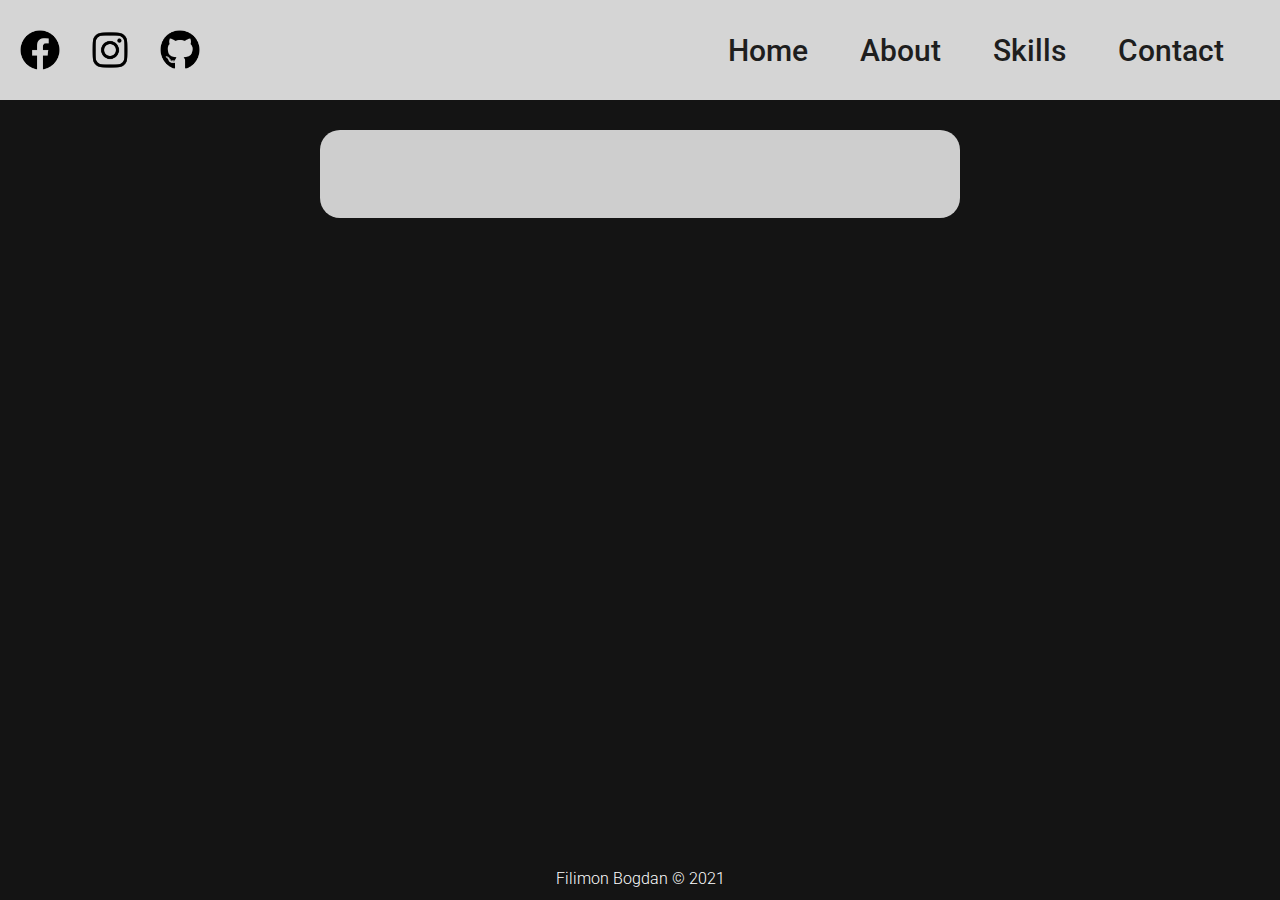
<file: index.html>
<!DOCTYPE html>
<html lang="en" dir="ltr">
    <head>
        <meta charset="utf-8">
        <meta name="author" content="Filimon Bogdan">
        <meta content="width=device-width, initial-scale=1" name="viewport" />
        <title>Home</title>
        <link rel="stylesheet" href="./style.css">
        <link rel="stylesheet" href="./toggle.css">
        <link rel="stylesheet" href="./dropdown.css"> 
        <link rel="icon" href="data:image/svg+xml,<svg xmlns=%22http://www.w3.org/2000/svg%22 viewBox=%220 0 100 100%22><text y=%22.9em%22 font-size=%2290%22>🏠</text></svg>">
    </head>
    <body>
        <header>
            <div class="navbar theme">
                <div class="socialMedia">
                    <div class="images">
                        <a href="https://www.facebook.com/bogdan.filimon.96/" target="_blank" rel="noopener noreferrer">
                            <div id="facebook"></div>
                        </a>
                        <a href="https://www.instagram.com/filimonb/" target="_blank" rel="noopener noreferrer">
                            <div id="instagram"></div>
                        </a>
                        <a href="https://github.com/bogdy234" target="_blank" rel="noopener noreferrer">
                            <div id="github"></div>
                        </a>
                    </div>
                </div>
                <div class="darkModeToggle">
                     <!--<div>
                        <input type="checkbox" id="toggle">
                        <label for="toggle"></label>
                    </div>  -->
                </div>
                <div class="menuContainer">
                    <div class="menuElement homeButton">
                        <div class="fontTheme">Home</div>
                    </div>
                    <div class="menuElement aboutButton">
                        <div class="fontTheme">About</div>
                    </div>
                    <div class="menuElement skillsButton">
                        <div class="fontTheme">Skills</div>
                    </div>
                    <div class="menuElement contactButton">
                        <div class="fontTheme">Contact</div>
                    </div>
                </div>
                <div class="dropdown">
                    <div class="menu-btn">
                        <div class="menu-btn__burger"></div>
                    </div>
                    <div class="dropdown-content">
                        <a href="/"><p>Home</p></a>
                        <a href="/about"></p>About</p></a>
                        <a href="/skills"><p>Skills</p></a>
                        <a href="/contact"><p>Contact</p></a>
                    </div>
                </div>
            </div>
        </div>
    </header>
    <div class="homePageHeader theme">
        <div id="typedText"></div>
    </div>
    <footer>
        <div class="copyright fontTheme">
            Filimon Bogdan © 2021
        </div>
    </footer>
    <script src="main.js"></script>
</body>
</html>
</file>
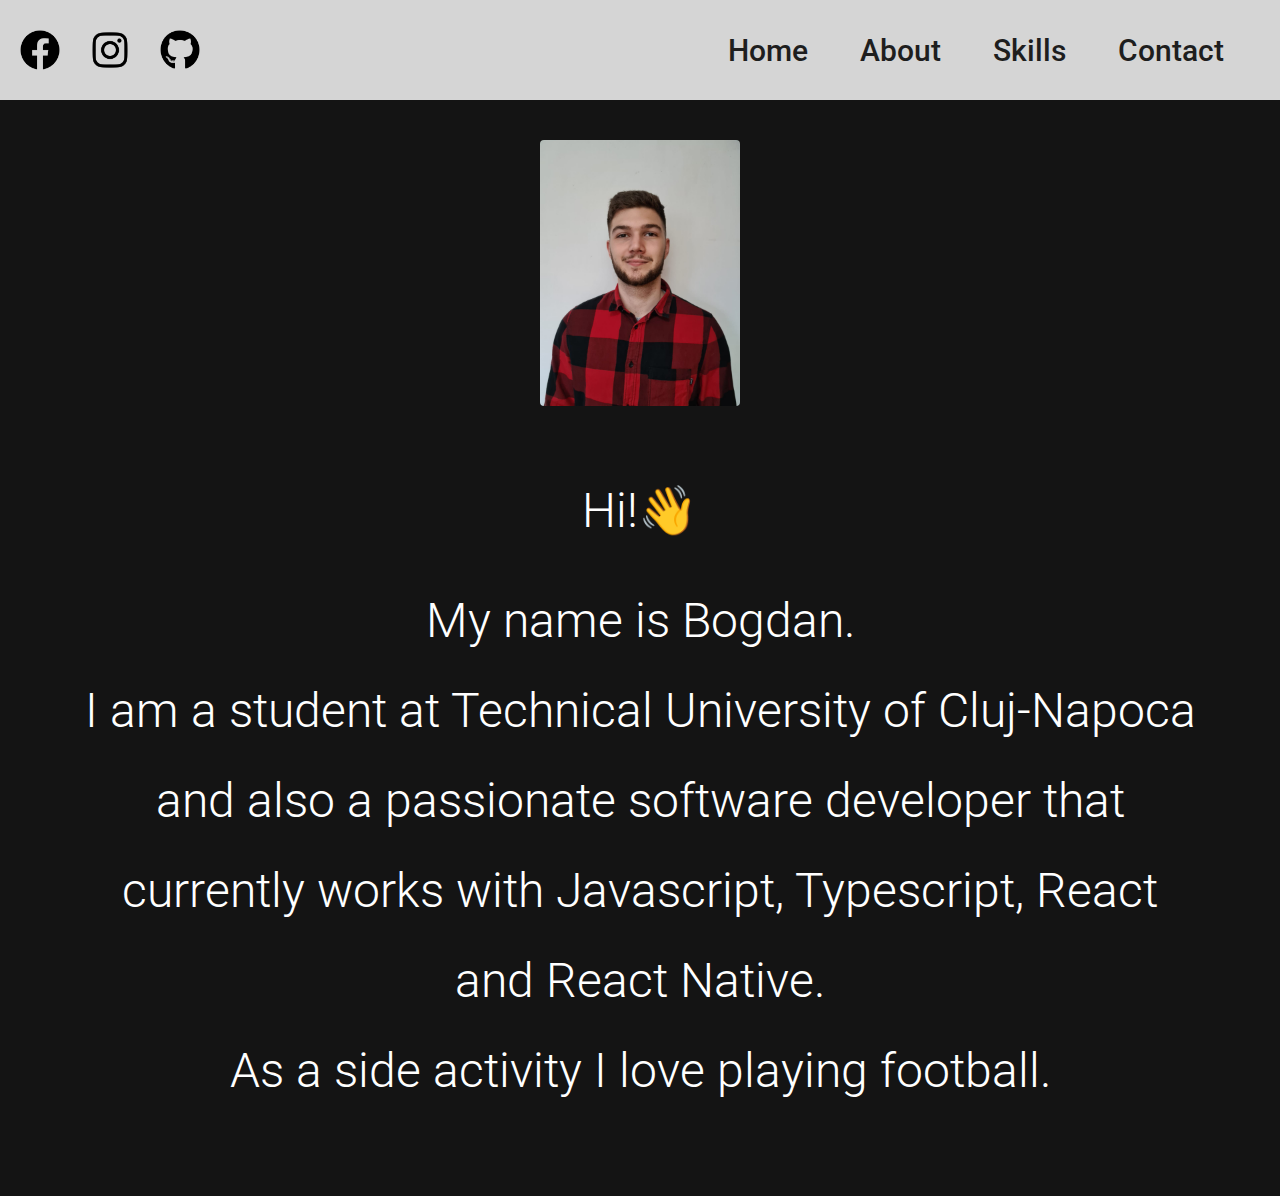
<file: about/index.html>
<!DOCTYPE html>
<html lang="en">
    <head>
        <meta charset="UTF-8">
        <meta http-equiv="X-UA-Compatible" content="IE=edge">
        <meta name="viewport" content="width=device-width, initial-scale=1.0">
        <title>About</title>
        <link rel="stylesheet" href="../style.css">
        <link rel="stylesheet" href="./aboutStyle.css">
        <link rel="stylesheet" href="../dropdown.css">
        <link rel="stylesheet" href="../contact/style.css">
        <link rel="icon" href="data:image/svg+xml,<svg xmlns=%22http://www.w3.org/2000/svg%22 viewBox=%220 0 100 100%22><text y=%22.9em%22 font-size=%2290%22>👋</text></svg>">
    </head>
    <body>
        <header>
            <div class="navbar theme">
                <div class="socialMedia">
                    <div class="images">
                        <a href="https://www.facebook.com/bogdan.filimon.96/" target="_blank" rel="noopener noreferrer">
                            <div id="facebook"></div>
                        </a>
                        <a href="https://www.instagram.com/filimonb/" target="_blank" rel="noopener noreferrer">
                            <div id="instagram"></div>
                        </a>
                        <a href="https://github.com/bogdy234" target="_blank" rel="noopener noreferrer">
                            <div id="github"></div>
                        </a>
                    </div>
                </div>
                <div class="darkModeToggle">
                    <!--<div>
                    <input type="checkbox" id="toggle">
                    <label for="toggle"></label>
                </div>  --></div>
                <div class="menuContainer">
                    <div class="menuElement homeButton">
                        <div class="fontTheme">Home</div>
                    </div>
                    <div class="menuElement aboutButton">
                        <div class="fontTheme">About</div>
                    </div>
                    <div class="menuElement skillsButton">
                        <div class="fontTheme">Skills</div>
                    </div>
                    <div class="menuElement contactButton">
                        <div class="fontTheme">Contact</div>
                    </div>
                </div>
                <div class="dropdown">
                    <div class="menu-btn">
                        <div class="menu-btn__burger"></div>
                    </div>
                    <div class="dropdown-content">
                        <a href="/">
                            <p>Home</p>
                        </a>
                        <a href="/about">
                        </p>
                        About
                    </p>
                </a>
                <a href="/skills">
                    <p>Skills</p>
                </a>
                <a href="/contact">
                    <p>Contact</p>
                </a>
            </div>
        </div>
    </div>
</div>
</header>
<div class="comingSoonPageContainer">
    <div class="contentContainer">
        <div class="myImageContainer">
            <img src="../assets/about/my-picture.jpeg" alt="picture-of-me" class="myImage">
        </div>
        <div class="hiIntro">
            <span>Hi!</span>
            <span class="wave"> 👋</span>
        </div>
        <div class="myDescription">
            <div class="alignMiddle">My name is Bogdan.</div>
            <div class="alignMiddle">I am a student at Technical University of Cluj-Napoca and also a passionate software developer that currently works with Javascript, Typescript, React and React Native.</div>
            <div class="alignMiddle">As a side activity I love playing football.</div>
        </div>
    </div>
</div>
<script src="../main.js"></script>
</body>
</html>
</file>
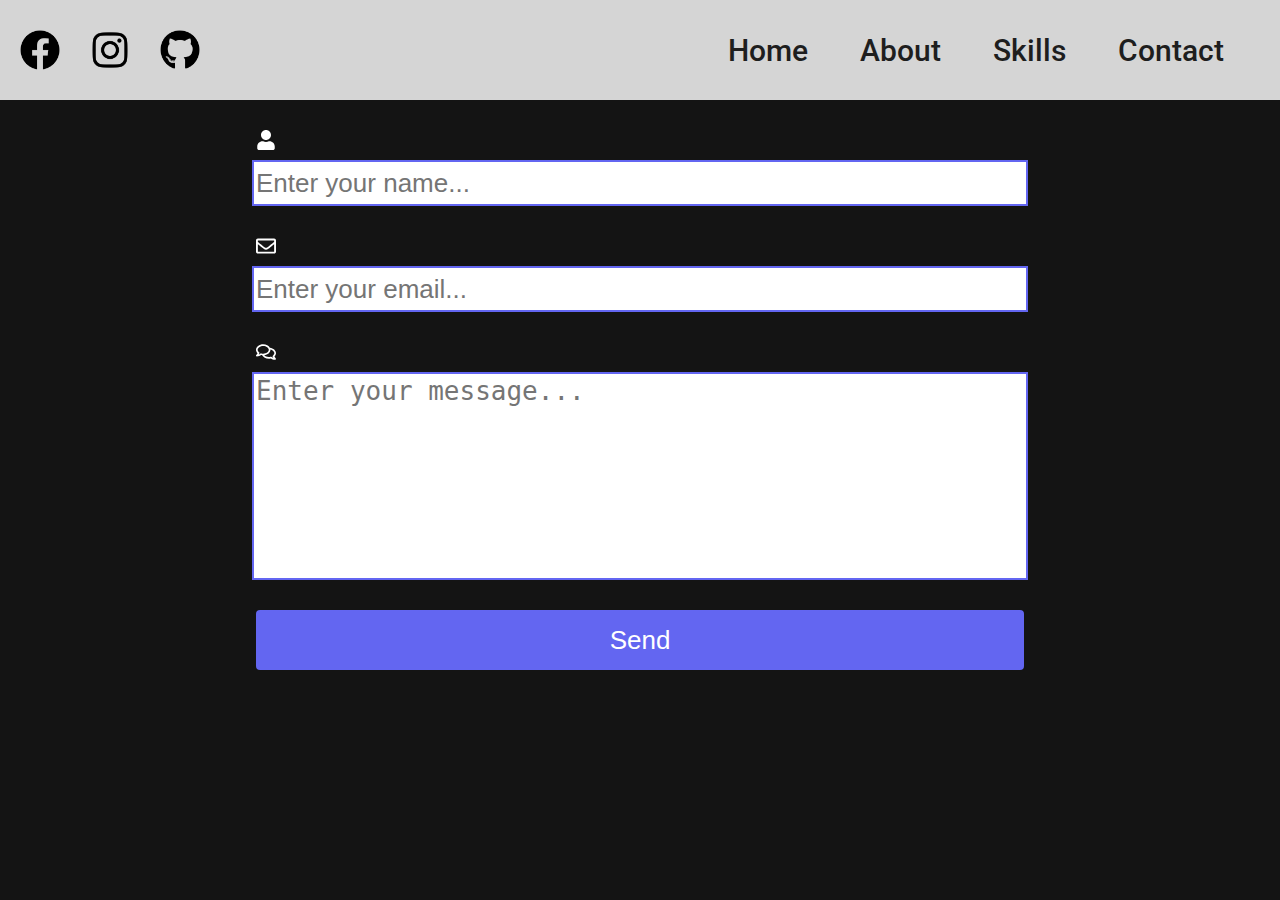
<file: contact/index.html>
<!DOCTYPE html>
<html lang="en">
    <head>
        <meta charset="UTF-8">
        <meta http-equiv="X-UA-Compatible" content="IE=edge">
        <meta name="viewport" content="width=device-width, initial-scale=1.0">
        <title>Contact</title>
        <link rel="stylesheet" href="./contactStyle.css">
        <link rel="stylesheet" href="../style.css">
        <link rel="stylesheet" href="../toggle.css">
        <link rel="stylesheet" href="../dropdown.css">
        <link rel="icon" href="data:image/svg+xml,<svg xmlns=%22http://www.w3.org/2000/svg%22 viewBox=%220 0 100 100%22><text y=%22.9em%22 font-size=%2290%22>📞</text></svg>">

    </head>
    <body>
        <header>
            <div class="navbar theme">
                <div class="socialMedia">
                    <div class="images">
                        <a href="https://www.facebook.com/bogdan.filimon.96/" target="_blank" rel="noopener noreferrer">
                            <div id="facebook"></div>
                        </a>
                        <a href="https://www.instagram.com/filimonb/" target="_blank" rel="noopener noreferrer">
                            <div id="instagram"></div>
                        </a>
                        <a href="https://github.com/bogdy234" target="_blank" rel="noopener noreferrer">
                            <div id="github"></div>
                        </a>
                    </div>
                </div>
                <div class="darkModeToggle">
                    <!-- <div>
                        <input type="checkbox" id="toggle">
                        <label for="toggle"></label>
                    </div> --></div>
                <div class="menuContainer">
                    <div class="menuElement homeButton">
                        <div class="fontTheme">Home</div>
                    </div>
                    <div class="menuElement aboutButton">
                        <div class="fontTheme">About</div>
                    </div>
                    <div class="menuElement skillsButton">
                        <div class="fontTheme">Skills</div>
                    </div>
                    <div class="menuElement contactButton">
                        <div class="fontTheme">Contact</div>
                    </div>
                </div>
                <div class="dropdown">
                    <div class="menu-btn">
                        <div class="menu-btn__burger"></div>
                    </div>
                    <div class="dropdown-content">
                        <a href="/"><p>Home</p></a>
                        <a href="/about"></p>About</p></a>
                        <a href="/skills"><p>Skills</p></a>
                        <a href="/contact"><p>Contact</p></a>
                    </div>
                </div>
            </div>
        </div>
    </header>
    <form method="post" action="https://formspree.io/f/xvodjwjl">
        <div class="pageContainer">
            <div class="contactPageContainer">
                <div class="imageInputContainer">
                    <img src="../assets/user-solid.svg" alt="user-icon" class="userIcon">
                    <input
                        type="text"
                        placeholder="Enter your name..."
                        class="nameInput formInput"
                        name="name"
                        required=""
                    ></input>
            </div>
            <div class="imageInputContainer">
                <img src="../assets/envelope-regular.svg" alt="user-icon" class="userIcon">
                <input
                    type="text"
                    placeholder="Enter your email..."
                    class="emailInput formInput"
                    name="_replyto"
                    required=""
                ></input>
        </div>
        <div class="imageInputContainer">
            <img src="../assets/comments-regular.svg" alt="user-icon" class="userIcon">
            <textarea
                placeholder="Enter your message..."
                class="messageInput"
                name="message"
                required=""
            ></textarea>
        </div>
        <!-- <div class="g-recaptcha" data-sitekey="6LcUuhcdAAAAABNlS-_aN7gGvq6C1QGMQLKFv1Qr"></div> -->
        <button class="sendButton">Send</button>
    </div>
</div>
</form>
<script src="../main.js"></script>
<script src="./script.js"></script>
<script src="https://smtpjs.com/v3/smtp.js"></script>
<script src="https://www.google.com/recaptcha/api.js"></script>
</body>
</html>
</file>
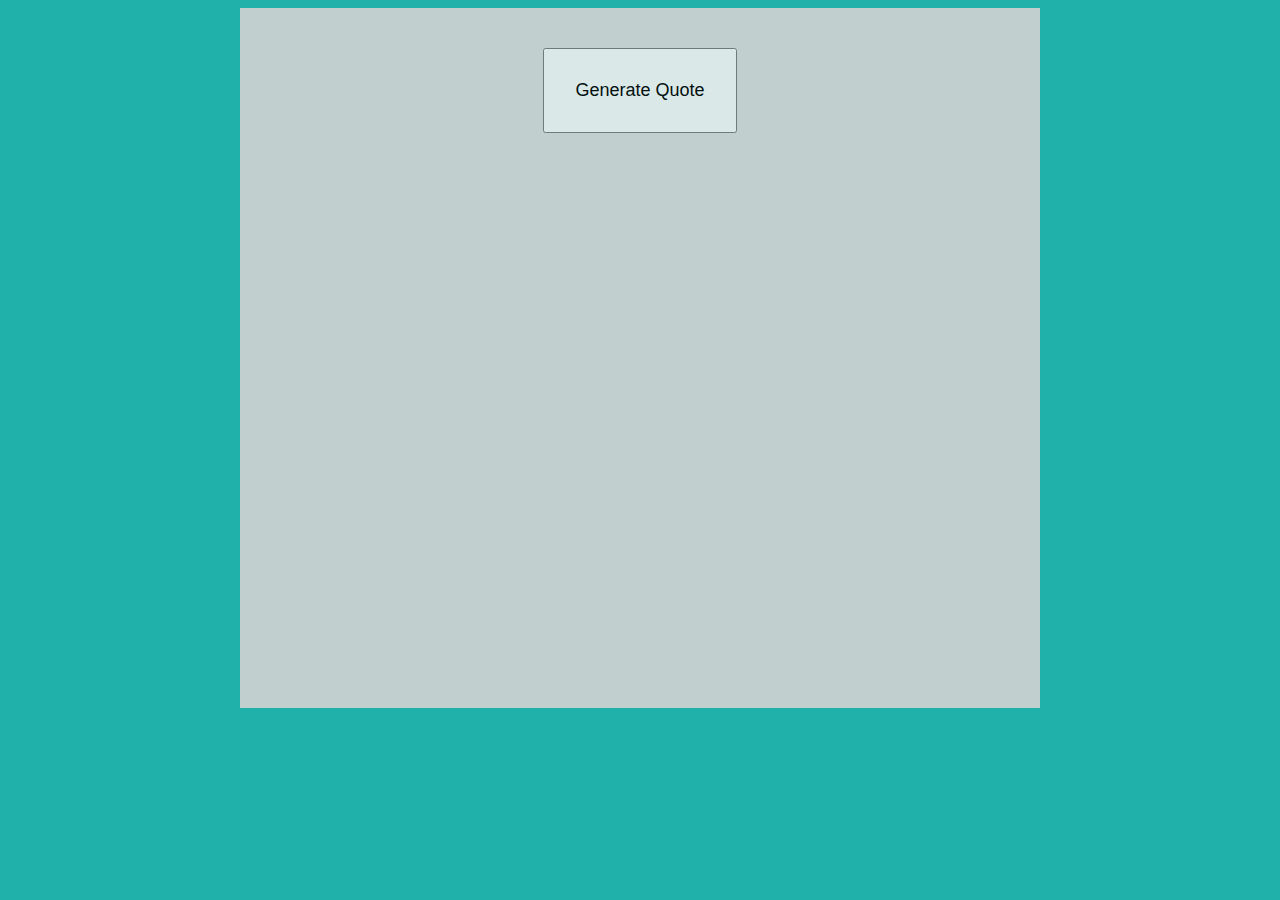
<file: quote_generator/index.html>
<html>
    <head>
        <title>Quote Generator</title>
        <link rel="stylesheet" type=text/css href="style.css">
    </head>
    <body>
            <div class="container">
                <button id="generate">Generate Quote</button>
                <p id="p1"></p>
            </div>
        </div>
        <script src="script.js"></script>
    </body>
</html>
</file>
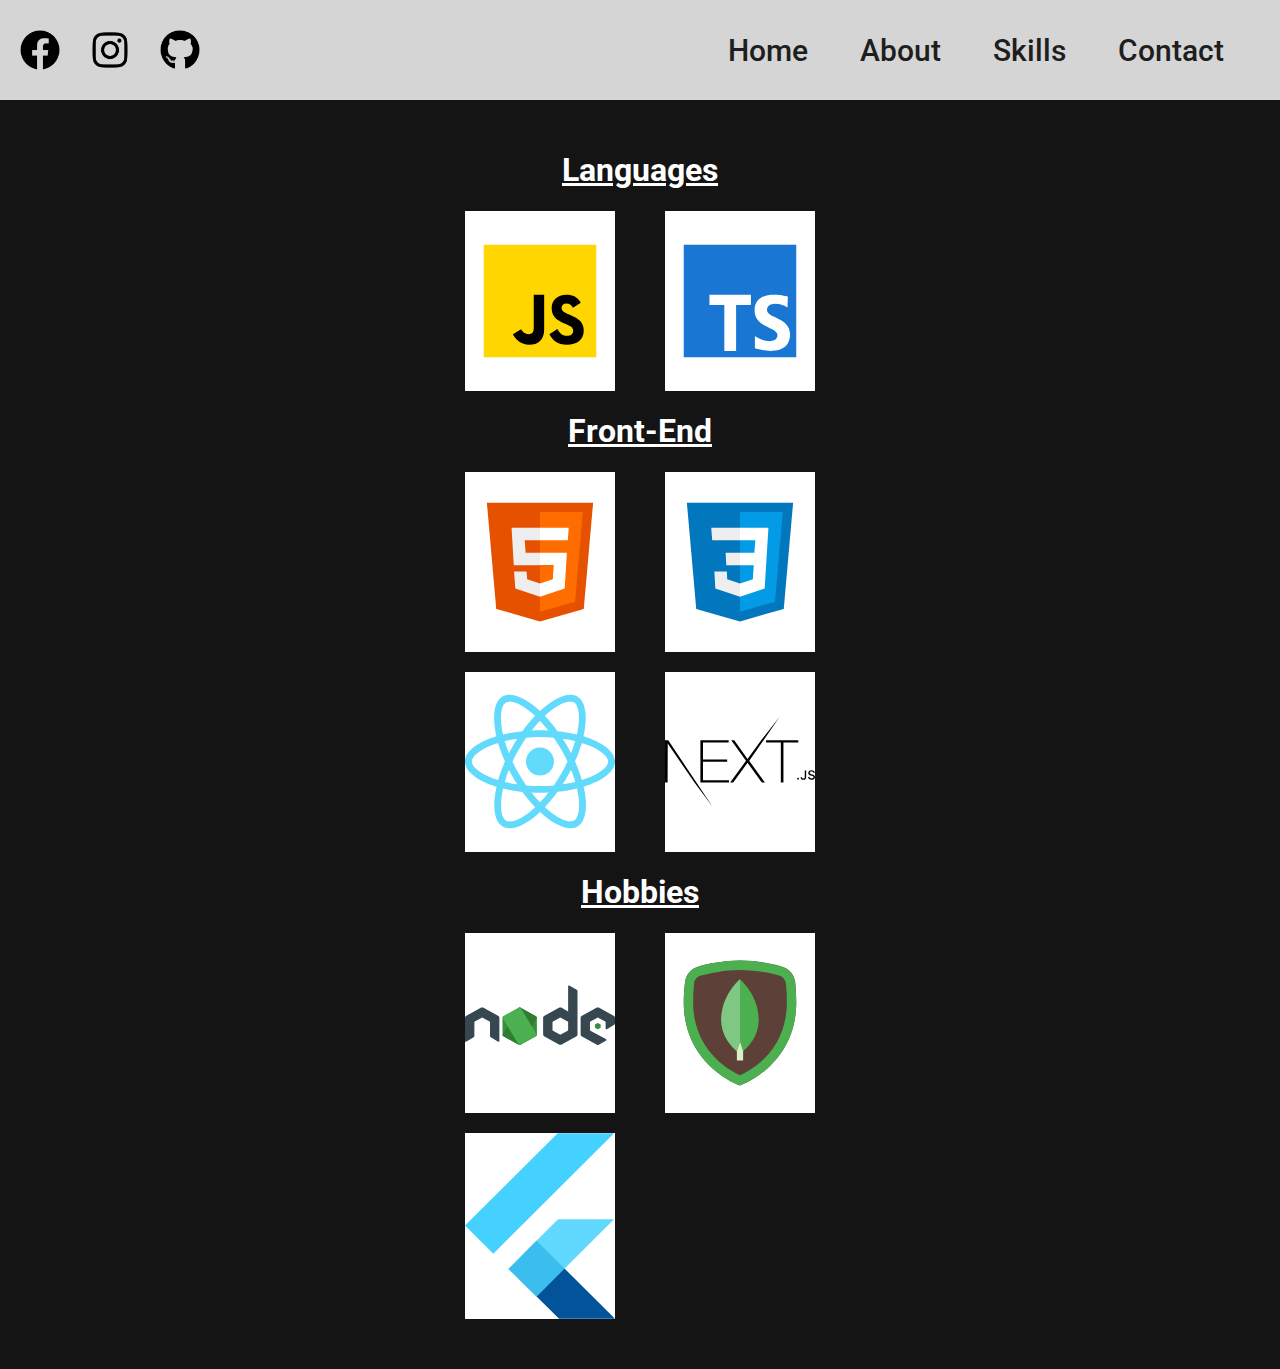
<file: skills/index.html>
<!DOCTYPE html>
<html lang="en">
    <head>
        <meta charset="UTF-8">
        <meta http-equiv="X-UA-Compatible" content="IE=edge">
        <meta name="viewport" content="width=device-width, initial-scale=1.0">
        <title>Skills</title>
        <link rel="stylesheet" href="../style.css">
        <link rel="stylesheet" href="./skillsStyle.css">
        <link rel="stylesheet" href="../contact/style.css">
        <link rel="stylesheet" href="../dropdown.css">
        <link rel="icon" href="data:image/svg+xml,<svg xmlns=%22http://www.w3.org/2000/svg%22 viewBox=%220 0 100 100%22><text y=%22.9em%22 font-size=%2290%22>👨‍💻</text></svg>">
    </head>
    <body>
        <header>
            <div class="navbar theme">
                <div class="socialMedia">
                    <div class="images">
                        <a href="https://www.facebook.com/bogdan.filimon.96/" target="_blank" rel="noopener noreferrer">
                            <div id="facebook"></div>
                        </a>
                        <a href="https://www.instagram.com/filimonb/" target="_blank" rel="noopener noreferrer">
                            <div id="instagram"></div>
                        </a>
                        <a href="https://github.com/bogdy234" target="_blank" rel="noopener noreferrer">
                            <div id="github"></div>
                        </a>
                    </div>
                </div>
                <div class="darkModeToggle">
                    <!--<div>
                    <input type="checkbox" id="toggle">
                    <label for="toggle"></label>
                </div>  --></div>
                <div class="menuContainer">
                    <div class="menuElement homeButton">
                        <div class="fontTheme">Home</div>
                    </div>
                    <div class="menuElement aboutButton">
                        <div class="fontTheme">About</div>
                    </div>
                    <div class="menuElement skillsButton">
                        <div class="fontTheme">Skills</div>
                    </div>
                    <div class="menuElement contactButton">
                        <div class="fontTheme">Contact</div>
                    </div>
                </div>
                <div class="dropdown">
                    <div class="menu-btn">
                        <div class="menu-btn__burger"></div>
                    </div>
                    <div class="dropdown-content">
                        <a href="/">
                            <p>Home</p>
                        </a>
                        <a href="/about">
                        </p>About
                    </p>
                </a>
                <a href="/skills">
                    <p>Skills</p>
                </a>
                <a href="/contact">
                    <p>Contact</p>
                </a>
            </div>
        </div>
    </div>
</div>
</header>
<div class="skillsPageContainer">
    <h1>Languages</h1>
    <div class="imagesContainer">
        <div class="imagesRow">
            <div class="card"><img src="../assets/skills/javascript.svg" alt="js-logo"></div>
            <div class="card"><img src='../assets/skills/typescript.svg' alt="ts-logo"></div>
        </div>
    </div>
    <h1>Front-End</h1>
    <div class="imagesContainer">
        <div class="imagesRow">
            <div class="card"><img src="../assets/skills/html.svg" alt="html-logo"></div>
            <div class="card"><img src='../assets/skills/css.svg' alt="css-logo"></div>
            
        </div>
        <div class="imagesRow">
            <div class="card"><img src='../assets/skills/react.svg' alt="react-logo"></div>
            <div class="card"><img src='../assets/skills/next.svg' alt="next-logo"></div>
        </div>
    </div>
    <h1>Hobbies</h1>
    <div class="imagesContainer">
        <div class="imagesRow">
            <div class="card"><img src="../assets/skills/node.svg" alt="node-logo"></div>
            <div class="card"><img src='../assets/skills/mongo.svg' alt="mongo-logo"></div>
        </div>
        <div class="imagesRow">
            <div class="card"><img src="../assets/skills/flutter.svg" alt="flutter-logo"></div>
        </div>
    </div>
</div>
<script src="../main.js"></script>
</body>
</html>
</file>
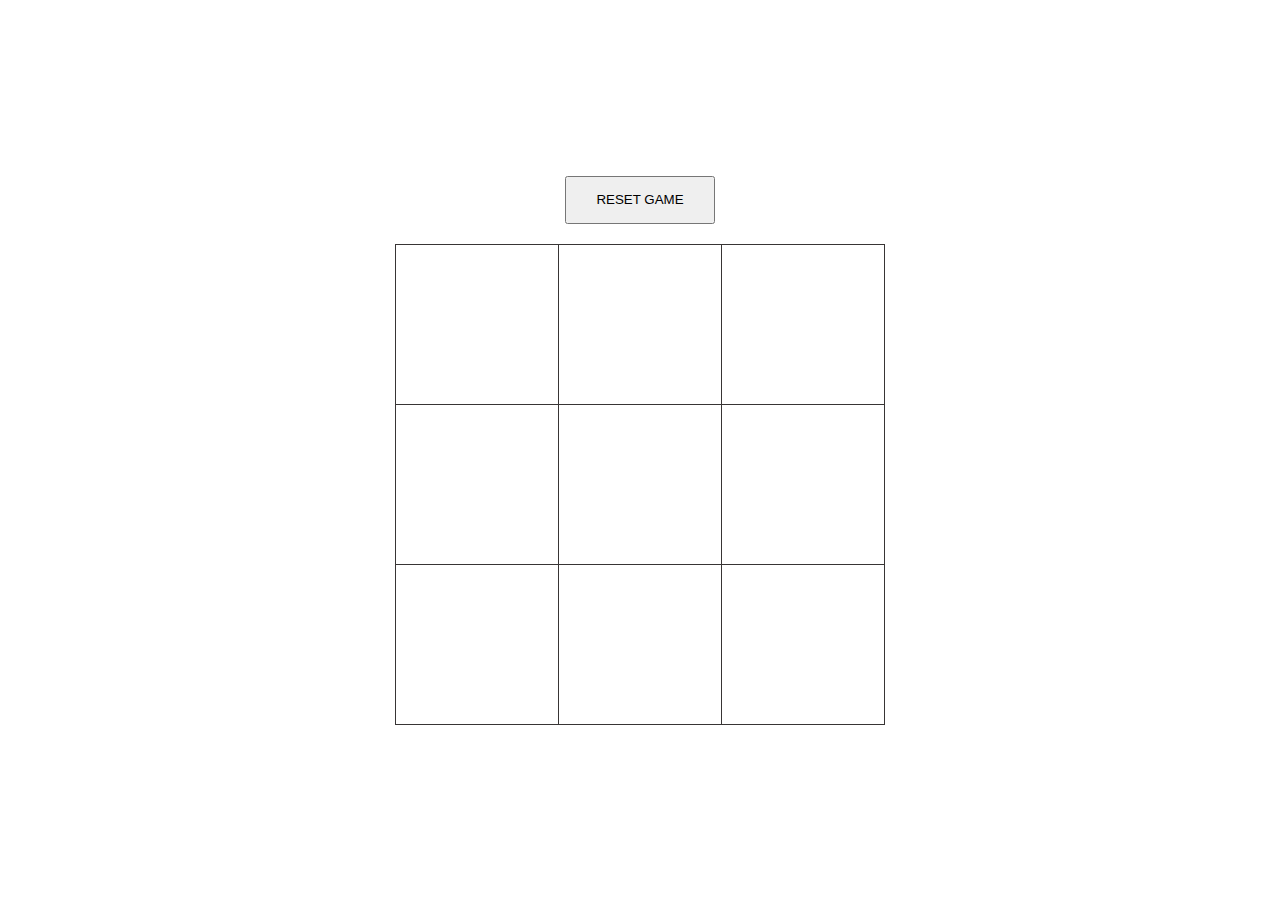
<file: X_O/index.html>
<html>
    <head>
        <title>X si O</title>
        <link rel="stylesheet" type="text/css" href="style.css">
    </head>
    <body>
        </div>
        <div class="board">
            <button class="resetButton">RESET GAME</button>
            <table id="tabel-xo">
               <tr> 
                <td></td>
                <td></td>
                <td></td>
               </tr>
               <tr> 
                <td></td>
                <td></td>
                <td></td>
               </tr>
                <tr> 
                <td></td>
                <td></td>
                <td></td>
               </tr>
            </table>
        </div>
        <script src="script.js"></script>
    </body>
</html>
</file>
<file: style.css>
@import url("https://fonts.googleapis.com/css2?family=Roboto:wght@300;500;700&display=swap");
@import url("https://fonts.googleapis.com/css2?family=Syne+Mono&display=swap");

body,
html,
main {
    background: "linear-gradient(to right, rgba(80,80,80) 10%, rgba(90,90,90) 50%, rgba(60,60,60) 100%)";
    font-family: "Roboto", sans-serif;
    font-weight: 300;
    text-align: justify; /* left-right align */
    background-color: rgba(20, 20, 20, 1);
    margin: 0;
    height: 100vh;
}

footer {
    display: flex;
    justify-content: center;
    align-items: flex-end;
    width: 100%;

    color: #fff;
    padding-bottom: 20px;
}

a {
    text-decoration: none;
}

.menuContainer {
    display: flex;
    justify-content: flex-end;
    align-items: center;
    width: 80%;
    margin-right: 40px;
    gap: 20px;
    font-size: 1.875rem;
    font-weight: 500;
}

.menuElement {
    padding: 1rem;
}

.menuElement:hover {
    background-color: #000;
    color: #fff;
    border-radius: 5px;
    transition: all 0.8s;
    cursor: pointer;
}

.navbar {
    display: flex;
    justify-content: flex-start;
    align-items: center;
    min-height: 100px;
    width: 100%;
    border: #e7e7e7;
    margin-bottom: 30px;
}

.socialMedia {
    display: flex;
    justify-content: flex-start;
    align-items: center;
    width: 30%;
    height: 100%;
}

.images {
    display: flex;
    justify-content: center;
    align-items: center;
    gap: 30px;
    padding-left: 20px;
}

title-text {
    text-transform: uppercase;
}

h3 {
    font-family: "Roboto Condensed", sans-serif;
    font-weight: 300;
    text-align: center;
    margin: 20px 30px;
}

#github {
    background: url("assets/github.png");
    width: 40px;
    height: 40px;
    background-size: cover;
    background-position: center;
    transition: background 0.2s;
}

#github:hover {
    background: url("assets/githubhover.png");
    background-size: cover;
    background-position: center;
    animation: 0.8s bounce;
    -webkit-animation: bounce 1s; /* Safari, Chrome and Opera > 12.1 */
    -moz-animation: bounce 1s; /* Firefox < 16 */
    -ms-animation: bounce 1s; /* Internet Explorer */
    -o-animation: bounce 1s; /* Opera < 12.1 */
    animation: bounce 1s;
}

#instagram {
    width: 40px;
    height: 40px;
    background-size: cover;
    background-position: center;
    background-image: url("assets/instagram.png");
    transition: all 0.2s;
}

#instagram:hover {
    background: url("assets/instagramhover.png") no-repeat;
    background-size: cover;
    background-position: center;
    -webkit-animation: bounce 1s; /* Safari, Chrome and Opera > 12.1 */
    -moz-animation: bounce 1s; /* Firefox < 16 */
    -ms-animation: bounce 1s; /* Internet Explorer */
    -o-animation: bounce 1s; /* Opera < 12.1 */
    animation: bounce 1s;
}

#facebook {
    background: url("assets/facebook.png");
    width: 40px;
    height: 40px;
    background-size: cover;
    background-position: center;
}

#facebook:hover {
    background: url("assets/facebookhover.png") no-repeat;
    background-size: cover;
    background-position: center;
    -webkit-animation: bounce 1s; /* Safari, Chrome and Opera > 12.1 */
    -moz-animation: bounce 1s; /* Firefox < 16 */
    -ms-animation: bounce 1s; /* Internet Explorer */
    -o-animation: bounce 1s; /* Opera < 12.1 */
    animation: bounce 1s;
}

#utcn {
    background: url("assets/utcn.png") no-repeat;
    display: inline-block;
    width: 20px;
    height: 20px;
    background-size: cover;
    background-position: center;
    transition: 0.2s;
}

#utcn:hover {
    transform: scale(2);
}

.homePageHeader {
    text-align: center;
    width: 50%;
    margin: auto;
    padding-top: 20px;
    border-bottom: 1px #000;
    letter-spacing: 2px;
    transition: color 0.2s;
    margin-top: 0px;
    top: 0px;
    opacity: 0.97;
    padding-bottom: 25px;
    border-radius: 20px;
}

#typedText {
    width: 100%;
    display: flex;
    flex-direction: column;
    justify-content: center;
    align-items: center;
}

h2 {
    /* Textul scris random pentru test */
    color: rgba(155, 155, 155);
    /*  padding-top: 250px; */
    margin-left: 5%;
    margin-right: 5%;
}

.rectangle {
    transition: all 0.5s;
}

.rectangle:hover {
    font-size: larger;
}

.content {
    margin: 50px;
    padding-top: 10px;
    padding-bottom: 20px;
    width: 30%;

    -webkit-animation: fadein 1s; /* Safari, Chrome and Opera > 12.1 */
    -moz-animation: fadein 1s; /* Firefox < 16 */
    -ms-animation: fadein 1s; /* Internet Explorer */
    -o-animation: fadein 1s; /* Opera < 12.1 */
    animation: fadein 1s;
}

.contentContainer {
    display: flex;
}

.title {
    font-weight: 700;
    font-size: 30px;
    text-align: center;
}

.description {
    text-align: center;
    padding-top: 10px;
}

#contactText {
    font-size: smaller;
    color: rgb(155, 155, 155);
    margin-top: 80px;
}

#name {
    margin-top: 20px;
    background-color: rgb(50, 50, 50);
}

#subject {
    margin-top: 20px;
    background-color: rgb(50, 50, 50);
    width: 500px;
    margin-bottom: 20px;
}

#message {
    resize: none;
    width: 900px;
    height: 100px;
    margin-bottom: 20px;
    background-color: rgb(50, 50, 50);
}

#sendButton {
    background-color: rgb(50, 50, 50);
    width: 100px;
    height: 50px;
}

@media only screen and (max-width: 870px) {
    .menuElement {
        display: none;
    }
    .contentContainer {
        flex-direction: column;
        align-items: center;
    }
    .content {
        width: 60%;
    }
    .homePageHeader {
        width: 80%;
    }
    .dropdown {
        display: block;
    }
}

.menu-btn {
    padding-right: 40px;
    padding-left: 40px;
    display: flex;
    justify-content: center;
    align-items: center;
    width: 80px;
    height: 80px;
    cursor: pointer;
    transition: all 0.5s ease-in-out;
}

.menu-btn__burger {
    width: 50px;
    height: 6px;
    background: #000;
    border-radius: 5px;
    box-shadow: 0 2px 5px rgba(255, 101, 47, 0.2);
    transition: all 0.5s ease-in-out;
}
.menu-btn__burger::before,
.menu-btn__burger::after {
    content: "";
    position: absolute;
    width: 50px;
    height: 6px;
    background: #000;
    border-radius: 5px;
    box-shadow: 0 2px 5px rgba(255, 101, 47, 0.2);
    transition: all 0.5s ease-in-out;
}
.menu-btn__burger::before {
    transform: translateY(-16px);
}
.menu-btn__burger::after {
    transform: translateY(16px);
}
/* ANIMATION */
.menu-btn.open .menu-btn__burger {
    transform: translateX(50px);
    background: transparent;
    box-shadow: none;
}
.menu-btn.open .menu-btn__burger::before {
    transform: rotate(45deg) translate(-35px, 35px);
}
.menu-btn.open .menu-btn__burger::after {
    transform: rotate(-45deg) translate(-35px, -35px);
}

@media only screen and (min-width: 870px) {
    .menu-btn {
        display: none;
    }
}

@keyframes bounce {
    15% {
        transform: translateY(0.2em);
    }
    40% {
        transform: translateY(-0.1em);
    }
    60% {
        transform: translateY(0.05em);
    }
    100% {
        transform: translateY(0px);
    }
}

@-webkit-keyframes bounce {
    15% {
        transform: translateY(0.2em);
    }
    40% {
        transform: translateY(-0.1em);
    }
    60% {
        transform: translateY(0.05em);
    }
    100% {
        transform: translateY(0px);
    }
}

@-moz-keyframes bounce {
    15% {
        transform: translateY(0.2em);
    }
    40% {
        transform: translateY(-0.1em);
    }
    60% {
        transform: translateY(0.05em);
    }
    100% {
        transform: translateY(0px);
    }
}

@-o-keyframes bounce {
    15% {
        transform: translateY(0.2em);
    }
    40% {
        transform: translateY(-0.1em);
    }
    60% {
        transform: translateY(0.05em);
    }
    100% {
        transform: translateY(0px);
    }
}

@-webkit-keyframes fadein {
    15% {
        transform: translateY(0.2em);
    }
    40% {
        transform: translateY(-0.1em);
    }
    60% {
        transform: translateY(0.05em);
    }
    100% {
        transform: translateY(0px);
    }
}

@keyframes fadein {
    from {
        opacity: 0;
    }
    to {
        opacity: 1;
    }
}

/* Firefox < 16 */
@-moz-keyframes fadein {
    from {
        opacity: 0;
    }
    to {
        opacity: 1;
    }
}

/* Safari, Chrome and Opera > 12.1 */
@-webkit-keyframes fadein {
    from {
        opacity: 0;
    }
    to {
        opacity: 1;
    }
}

/* Internet Explorer */
@-ms-keyframes fadein {
    from {
        opacity: 0;
    }
    to {
        opacity: 1;
    }
}

/* Opera < 12.1 */
@-o-keyframes fadein {
    from {
        opacity: 0;
    }
    to {
        opacity: 1;
    }
}

main {
    display: grid;
    place-items: center;
    height: 40%;
    width: 30%;
    position: relative;
}

@media (max-width: 1000px) {
    main {
        display: none;
    }
}

.copyright {
    position: absolute;
    bottom: 12px;
}
</file>
<file: toggle.css>
/* The switch - the box around the slider */
.switch {
  position: relative;
  display: inline-block;
  width: 60px;
  height: 34px;
}

/* Hide default HTML checkbox */
.switch input {
  opacity: 0;
  width: 0;
  height: 0;
}

/* The slider */
.slider {
  position: absolute;
  cursor: pointer;
  top: 0;
  left: 0;
  right: 0;
  bottom: 0;
  background-color: #ccc;
  -webkit-transition: 0.4s;
  transition: 0.4s;
}

.slider:before {
  position: absolute;
  content: "";
  height: 26px;
  width: 26px;
  left: 4px;
  bottom: 4px;
  background-color: white;
  -webkit-transition: 0.4s;
  transition: 0.4s;
}

input:checked + .slider {
  background-color: #2196f3;
}

input:focus + .slider {
  box-shadow: 0 0 1px #2196f3;
}

input:checked + .slider:before {
  -webkit-transform: translateX(26px);
  -ms-transform: translateX(26px);
  transform: translateX(26px);
}

/* Rounded sliders */
.slider.round {
  border-radius: 34px;
}

.slider.round:before {
  border-radius: 50%;
}
</file>
<file: dropdown.css>
.dropdown-content {
  display: none;
  position: absolute;
  background-color: rgb(213, 213, 213);
  right: 0px;
  top: 100px;
  width: 100%;
  height: 100%;
  padding-bottom: 100%;
  box-shadow: 0px 8px 16px 0px rgba(0, 0, 0, 0.2);
  z-index: 1;
}

.dropdown-content a {
  color: black;
  text-decoration: none;
  font-size: 40px;
  font-weight: 500;
  padding-bottom: 10px;
  padding-top: 10px;
  display: flex;
  justify-content: center;
  align-items: center;
}
</file>
<file: about/aboutStyle.css>
.comingSoonPageContainer {
  color: white;
}

.contentContainer {
  display: flex;
  justify-content: center;
  align-items: center;
  flex-direction: column;
  margin-top: 40px;
  padding-bottom: 80px;
}

.alignMiddle {
  display: flex;
  justify-content: center;
  align-items: center;
}

.wave {
  animation-name: wave-animation; /* Refers to the name of your @keyframes element below */
  animation-duration: 2.5s; /* Change to speed up or slow down */
  animation-iteration-count: infinite; /* Never stop waving :) */
  transform-origin: 70% 70%; /* Pivot around the bottom-left palm */
  display: inline-block;
}

.alignLeft {
  padding-left: 40px;
}

.myDescription {
  font-size: 24px;
  text-align: center;
  line-height: 50px;
  margin: 20px;
  font-weight: 300;
}

.hiIntro {
  font-size: 24px;
  text-align: center;
  line-height: 50px;
  font-weight: 300;
  display: flex;
  justify-content: center;
  align-items: center;
}

.myImageContainer {
  display: flex;
  justify-content: center;
  align-items: center;
  padding-bottom: 40px;
}
.myImage {
  width: 200px;
  height: 266px;
  border-radius: 4px;
}

@media only screen and (min-width: 480px) {
  .myDescription {
    font-size: 48px;
    margin: 20px 80px 0 80px;
    line-height: 90px;
  }
  .hiIntro {
    font-size: 48px;
    margin: 20px 80px 0 80px;
    line-height: 90px;
  }
}

@keyframes wave-animation {
  0% {
    transform: rotate(0deg);
  }
  10% {
    transform: rotate(14deg);
  } /* The following five values can be played with to make the waving more or less extreme */
  20% {
    transform: rotate(-8deg);
  }
  30% {
    transform: rotate(14deg);
  }
  40% {
    transform: rotate(-4deg);
  }
  50% {
    transform: rotate(10deg);
  }
  60% {
    transform: rotate(0deg);
  } /* Reset for the last half to pause */
  100% {
    transform: rotate(0deg);
  }
}
</file>
<file: contact/style.css>
.pageContainer {
  padding-bottom: 40px;
  width: 100%;
}

.contactPageContainer {
  display: flex;
  flex-direction: column;
  justify-content: center;
  align-items: center;
  margin: auto;
  gap: 30px;
  width: 60%;
}

.formInput {
  width: 100%;
  height: 40px;
  border: 2px solid rgb(99, 102, 241);
  font-size: 26px;
}

.messageInput {
  width: 100%;
  height: 200px;
  font-size: 26px;
  border: 2px solid rgb(99, 102, 241);
  resize: none;
  animation: move;
  transition: 2s;
}

.sendButton {
  width: 100%;
  height: 60px;
  background-color: rgb(99, 102, 241);
  border: none;
  border-radius: 4px;
  color: white;
  font-size: 26px;
  padding: 0px;
  cursor: pointer;
}

.imageInputContainer {
  width: 100%;
  display: flex;
  flex-direction: column;
  justify-content: center;
  align-items: center;
}

.userIcon {
  align-self: flex-start;
  width: 20px;
  height: 20px;
  padding-bottom: 10px;
}

.g-recaptcha {
  align-self: flex-start;
}

@media (min-width: 870px) {
  .menu-btn {
    display: none;
  }
}

@media (max-width: 400px) {
  .menu-btn {
    padding-right: 40px;
  }
}

@keyframes move {
  15% {
    transform: translateX(0.2em);
  }
  40% {
    transform: translateX(-0.1em);
  }
  60% {
    transform: translateX(0.05em);
  }
  100% {
    transform: translateX(0px);
  }
}
</file>
<file: contact/contactStyle.css>
.pageContainer {
  padding-bottom: 40px;
  width: 100%;
}

.contactPageContainer {
  display: flex;
  flex-direction: column;
  justify-content: center;
  align-items: center;
  margin: auto;
  gap: 30px;
  width: 60%;
}

.formInput {
  width: 100%;
  height: 40px;
  border: 2px solid rgb(99, 102, 241);
  font-size: 26px;
}

.messageInput {
  width: 100%;
  height: 200px;
  font-size: 26px;
  border: 2px solid rgb(99, 102, 241);
  resize: none;
  animation: move;
  transition: 2s;
}

.sendButton {
  width: 100%;
  height: 60px;
  background-color: rgb(99, 102, 241);
  border: none;
  border-radius: 4px;
  color: white;
  font-size: 26px;
  padding: 0px;
  cursor: pointer;
}

.imageInputContainer {
  width: 100%;
  display: flex;
  flex-direction: column;
  justify-content: center;
  align-items: center;
}

.userIcon {
  align-self: flex-start;
  width: 20px;
  height: 20px;
  padding-bottom: 10px;
}

.g-recaptcha {
  align-self: flex-start;
}

@media (min-width: 870px) {
  .menu-btn {
    display: none;
  }
}

@media (max-width: 400px) {
  .menu-btn {
    padding-right: 40px;
  }
}

@keyframes move {
  15% {
    transform: translateX(0.2em);
  }
  40% {
    transform: translateX(-0.1em);
  }
  60% {
    transform: translateX(0.05em);
  }
  100% {
    transform: translateX(0px);
  }
}
</file>
<file: quote_generator/style.css>
body{
    background-color:lightseagreen;
    display:flex;
    justify-content: center;
}

#generate{
    padding:30px;
    text-align:center;
    font-size:18px;
    margin-top:5%;
    display:flex;
    justify-content: center;
}
#p1{
  font-family: Impact, Charcoal, sans-serif	;
  font-size:30;
  margin-left:40px;
  margin-right:40px;
  margin-top:50px;
  text-align:center;
}

.container{
  width:800px;
  height:700px;
  opacity:0.9;
  background-color:lightgray;
  display: flex;
  flex-direction:column;
  align-items:center;
}

#generate:hover {
    background: #b09e99    ;     
    border-color: #b09e99 ;
    color: #333333 ;
}
</file>
<file: skills/skillsStyle.css>
.skillsPageContainer {
  width: 100%;
  display: flex;
  flex-direction: column;
  justify-content: center;
  align-items: center;
  text-align: center;
  color: white;
  padding-bottom: 50px;
}

h1 {
  text-decoration: underline;
}

.imagesRow {
  display: flex;
  justify-content: flex-start;
  align-items: center;
  width: 100%;
  gap: 10px;
}

img {
  max-width: 100%;
  background: center no-repeat;
}

.imagesContainer {
  display: flex;
  justify-content: center;
  align-items: center;
  flex-direction: column;
  gap: 20px;
}

.card {
  display: flex;
  justify-content: center;
  align-items: center;
  max-width: 150px;
  min-height: 180px;
  background-color: white;
}

@media only screen and (min-width: 480px) {
  .imagesRow {
    gap: 50px;
  }
}
</file>
<file: X_O/style.css>
#tabel-xo {
  border: 1px solid black; /*Tabelul va avea o bordura de 1px -> un pixel, solid -> linie continua, black -> neagra*/
  border-collapse: collapse; /*Bordurile celulelor tabelului, se vor contopi intr-una singura.*/
  margin-top: 20px;
}

/* Stilizarea tuturor celulelor tabelului*/
#tabel-xo tr td {
  width: 160px; /*latimea*/
  height: 160px; /*inaltimea*/
  border: 1px solid rgb(56, 53, 53); /*Bordurile celulelor: grosime, tip linie -> continua, culoare in cod rgb*/
  font-family: Helvetica; /*Stilul textului din interiorul celulelor*/
  font-size: 30px; /*Marimea textului*/
  text-align: center; /*Alinierea textului in mijlocul celulelor*/
  transition: all 0.3s ease;
}

/* selectorul :hover va stiliza ceulele tabelului atunci cand trecem cu mouse-ul peste ceulele tabelului*/
#tabel-xo tr td:hover {
  background: rgb(236, 236, 236);
  cursor: pointer; /*Atunci cand trecem cu mouse-ul peste o celula a tabelului, tipul cursorului se va schimba*/
}

h1 {
  color: red;
  font-style: "Comic Sans MS", cursive, sans-serif;
}

.board {
  height: 100%;
  display: flex;
  flex-direction: column;
  justify-content: center;
  align-items: center;
}

.resetButton {
  width: 150px;
  height: 48px;
}
</file>
